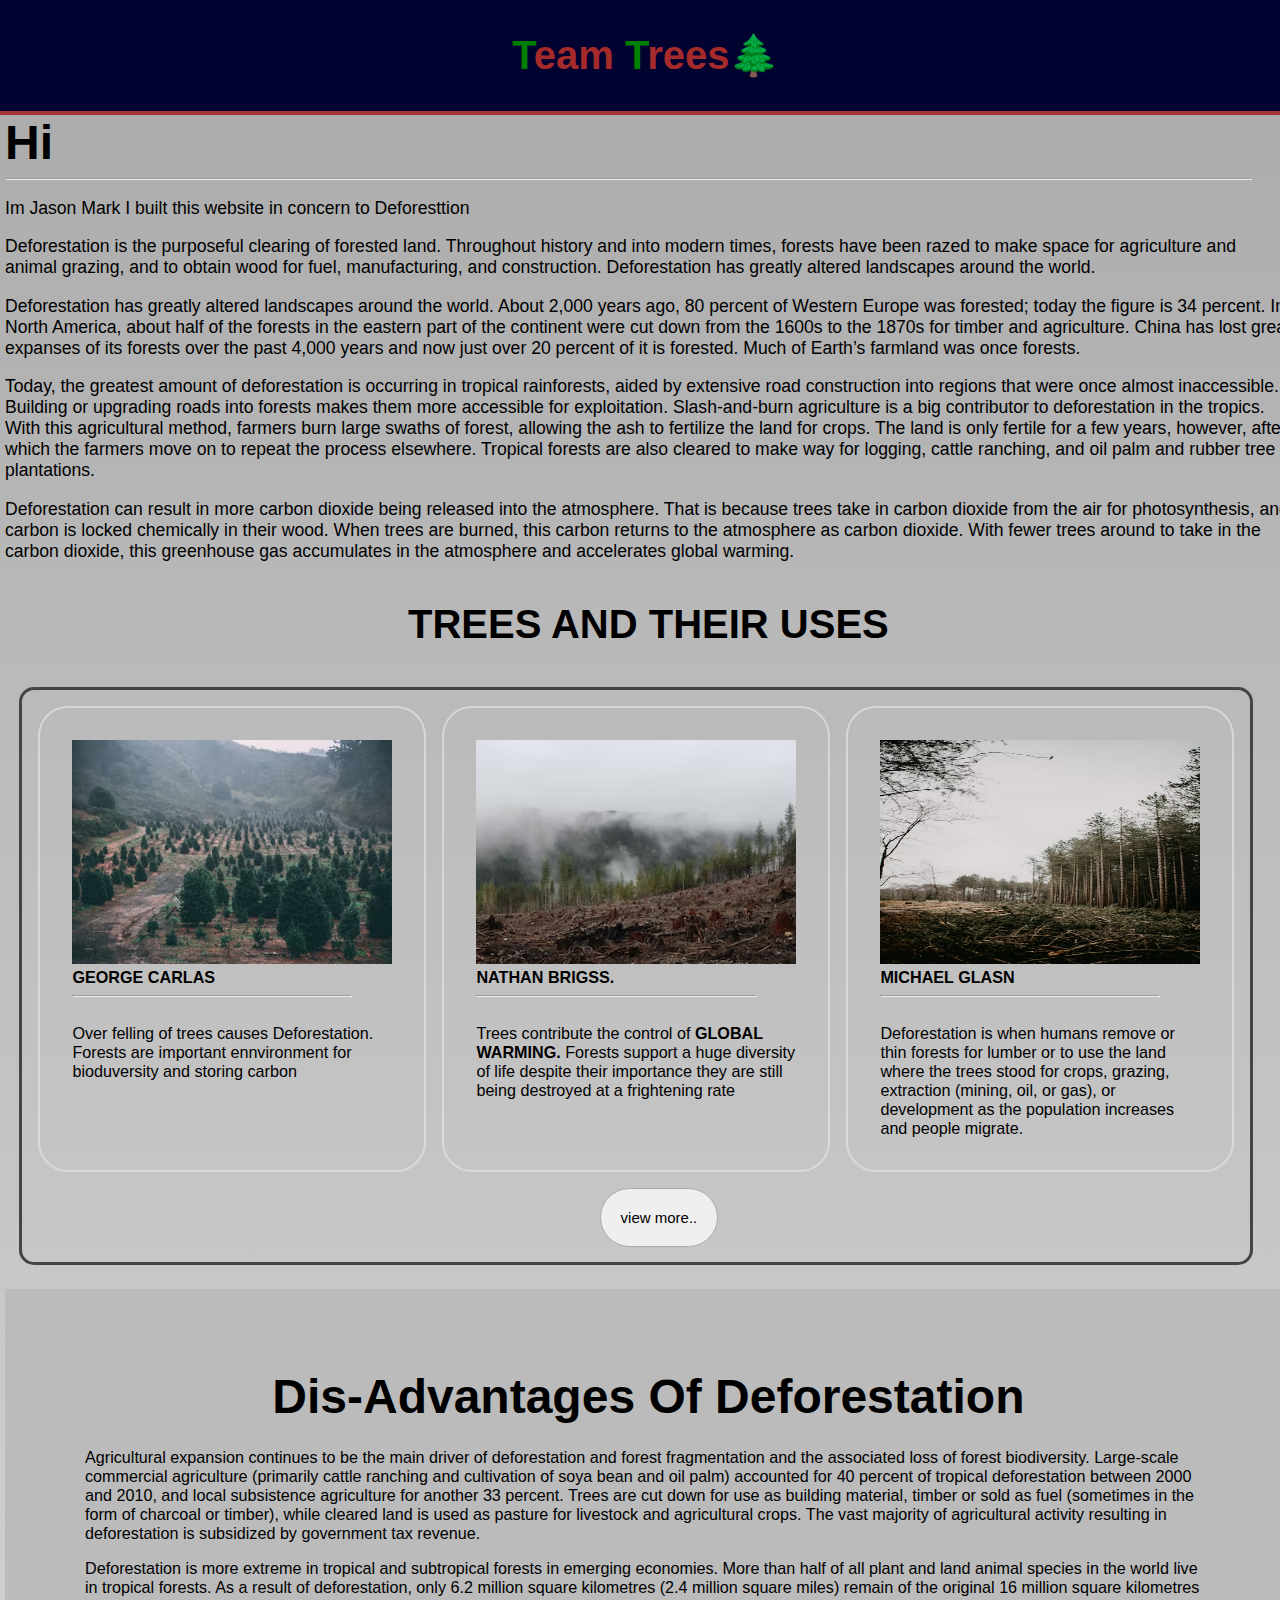
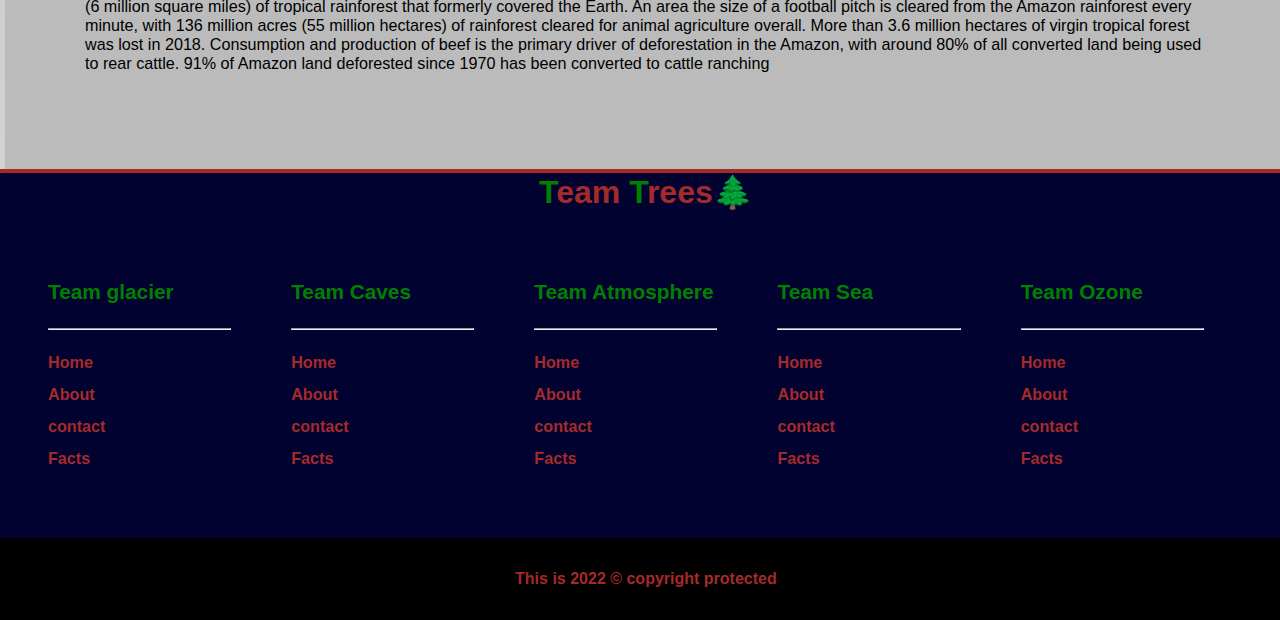
<file: Team Trees/index.html>
<!DOCTYPE html>
<html lang="en">
<head>
    <meta charset="UTF-8">
    <meta http-equiv="X-UA-Compatible" content="IE=edge">
    <meta name="viewport" content="width=device-width, initial-scale=1.0">
    <link rel='stylesheet' href='style.css'>
    <title>Team Trees🌲</title>
</head>
<body>
    <!-- header -->
    <section id="header">
        <h1><span>T</span>eam <span>T</span>rees🌲</h1>
    </section>
    <section id="body">
        <div class="container">
            <h1>Hi</h1>
            <hr>
            <p>Im Jason Mark I built this website in concern to Deforesttion</p>
            <p>
                Deforestation is the purposeful clearing of forested land. Throughout history and into modern times, forests have been razed to make space for agriculture and animal grazing, and to obtain wood for fuel, manufacturing, and construction. Deforestation has greatly altered landscapes around the world.
            </p>

            <p>
                Deforestation has greatly altered landscapes around the world. About 2,000 years ago, 80 percent of Western Europe was forested; today the figure is 34 percent. In North America, about half of the forests in the eastern part of the continent were cut down from the 1600s to the 1870s for timber and agriculture. China has lost great expanses of its forests over the past 4,000 years and now just over 20 percent of it is forested. Much of Earth’s farmland was once forests.
            </p>

            <p>
            Today, the greatest amount of deforestation is occurring in tropical rainforests, aided by extensive road construction into regions that were once almost inaccessible. Building or upgrading roads into forests makes them more accessible for exploitation. Slash-and-burn agriculture is a big contributor to deforestation in the tropics. With this agricultural method, farmers burn large swaths of forest, allowing the ash to fertilize the land for crops. The land is only fertile for a few years, however, after which the farmers move on to repeat the process elsewhere. Tropical forests are also cleared to make way for logging, cattle ranching, and oil palm and rubber tree plantations. </p>
            
            <p>
            Deforestation can result in more carbon dioxide being released into the atmosphere. That is because trees take in carbon dioxide from the air for photosynthesis, and carbon is locked chemically in their wood. When trees are burned, this carbon returns to the atmosphere as carbon dioxide. With fewer trees around to take in the carbon dioxide, this greenhouse gas accumulates in the atmosphere and accelerates global warming. 
            </p>

        </div>
        
        <div class="h1">
            <p>TREES AND THEIR USES</p>
        </div>
        <div id="containbutton">
            <div id="container">
                <div class="img">
                    <img src="images/spaced-trees.avif" alt="" class="image">
                    <div class="overlay one">
                        <div class="text">
                            <b> GEORGE CARLAS</b> <br>
                            <hr> <br>
                            Over felling of trees causes Deforestation. Forests are important ennvironment for bioduversity and storing carbon<br>
                        </div>
                    </div>
                </div>
        
                <div class="img">
                    <img src="images/mud-trees.avif" alt="" class="image">
                    <div class="overlay two">
                        <div class="text">
                            <b>NATHAN BRIGSS.</b>  <br>
                            <hr> <br>
                            Trees contribute the control of <b> GLOBAL WARMING. </b>Forests support a huge diversity of life despite their importance they are still being destroyed at a frightening rate
                        </div>
                    </div>
                </div>
    
                <div class="img">
                    <img src="images/felled-trees.avif" alt="" class="image one">
                    <div class="overlay three">
                        <div class="text">
                            <b> MICHAEL GLASN</b> <br>
                            <hr> <br>
                            Deforestation is when humans remove or thin forests for lumber or to use the land where the trees stood for crops, grazing, extraction (mining, oil, or gas), or development as the population increases and people migrate. 
                        </div>
                    </div>
                </div>
            </div>
            <div class="button">
                <button> <a href="style.html">view more..</a> </button>
            </div>
        </div>
        <div class="extra">
            <h1>Dis-Advantages Of Deforestation</h1>
            <p> Agricultural expansion continues to be the main driver of deforestation and forest fragmentation and the associated loss of forest biodiversity. Large-scale commercial agriculture (primarily cattle ranching and cultivation of soya bean and oil palm) accounted for 40 percent of tropical deforestation between 2000 and 2010, and local subsistence agriculture for another 33 percent. Trees are cut down for use as building material, timber or sold as fuel (sometimes in the form of charcoal or timber), while cleared land is used as pasture for livestock and agricultural crops. The vast majority of agricultural activity resulting in deforestation is subsidized by government tax revenue. </p>
            <p>
            Deforestation is more extreme in tropical and subtropical forests in emerging economies. More than half of all plant and land animal species in the world live in tropical forests. As a result of deforestation, only 6.2 million square kilometres (2.4 million square miles) remain of the original 16 million square kilometres (6 million square miles) of tropical rainforest that formerly covered the Earth. An area the size of a football pitch is cleared from the Amazon rainforest every minute, with 136 million acres (55 million hectares) of rainforest cleared for animal agriculture overall. More than 3.6 million hectares of virgin tropical forest was lost in 2018. Consumption and production of beef is the primary driver of deforestation in the Amazon, with around 80% of all converted land being used to rear cattle. 91% of Amazon land deforested since 1970 has been converted to cattle ranching
            </p>
        </div>
    </section>

    <!-- footer -->
    <section id="footer">
        <div class="h1">
            <h1><span>T</span>eam <span>T</span>rees🌲</h1>
        </div>

        <div class="footer">
            <div class="foot">
                <h3>Team glacier</h3> <br><hr>
                <ul>
                    <li>Home</li>
                    <li>About</li>
                    <li>contact</li>
                    <li>Facts</li>
                </ul>
            </div>

            <div class="foot">
                <h3>Team Caves</h3> <br><hr>
                <ul>
                    <li>Home</li>
                    <li>About</li>
                    <li>contact</li>
                    <li>Facts</li>
                </ul>
            </div>

            <div class="foot">
                <h3>Team Atmosphere</h3> <br><hr>
                <ul>
                    <li>Home</li>
                    <li>About</li>
                    <li>contact</li>
                    <li>Facts</li>
                </ul>
            </div>

            <div class="foot">
                <h3>Team Sea</h3> <br><hr>
                <ul>
                    <li>Home</li>
                    <li>About</li>
                    <li>contact</li>
                    <li>Facts</li>
                </ul>
            </div>

            <div class="foot">
                <h3>Team Ozone</h3> <br><hr>
                <ul>
                    <li>Home</li>
                    <li>About</li>
                    <li>contact</li>
                    <li>Facts</li>
                </ul>
            </div>
        </div>
    </section>

    <div id="foot">
        This is 2022 &copy; copyright protected
    </div>
</body>
</html>
</file>
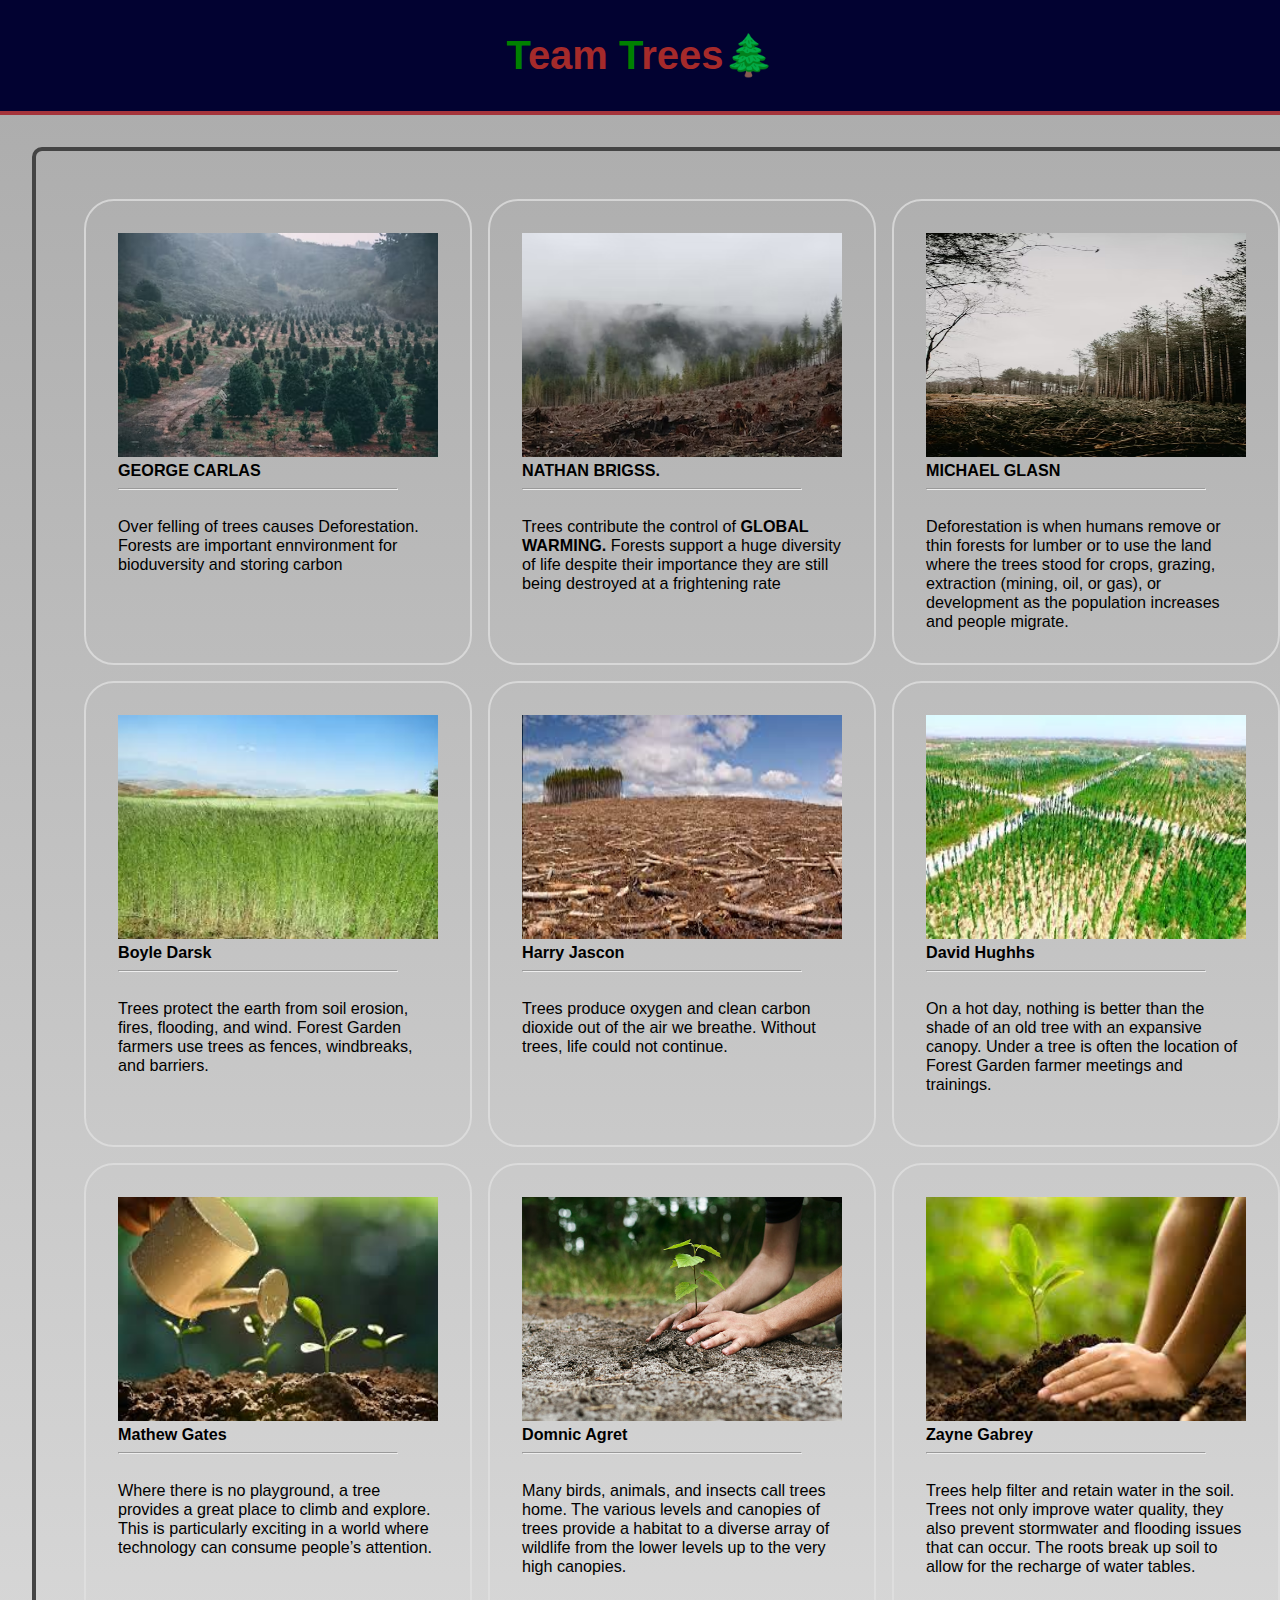
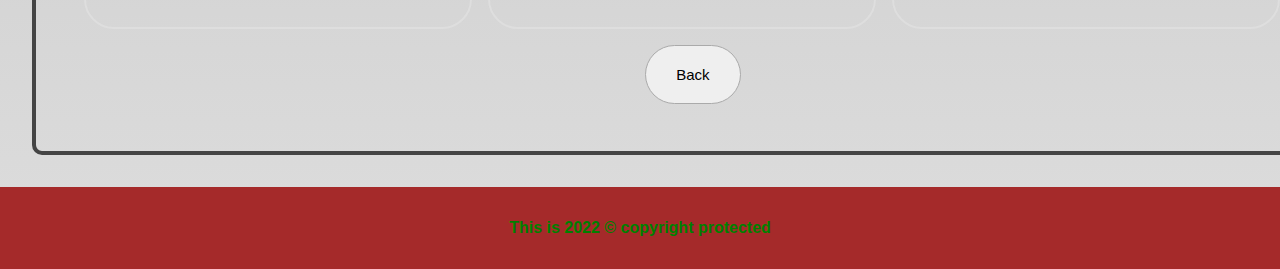
<file: Team Trees/style.html>
<!DOCTYPE html>
<html lang="en">
<head>
    <meta charset="UTF-8">
    <meta http-equiv="X-UA-Compatible" content="IE=edge">
    <meta name="viewport" content="width=device-width, initial-scale=1.0">
    <link rel="stylesheet" href="index.css">
    <title>Team trees🌲</title>
</head>
<body>
    <!-- header -->
    <section id="header">
        <h1><span>T</span>eam <span>T</span>rees🌲</h1>
    </section>

    <section id="container">
        <div class="container">
            <div class="img">
                <img src="images/spaced-trees.avif" alt="" class="image">
                <div class="overlay one">
                    <div class="text">
                        <b> GEORGE CARLAS</b> <br>
                        <hr> <br>
                        Over felling of trees causes Deforestation. Forests are important ennvironment for bioduversity and storing carbon<br>
                    </div>
                </div>
            </div>
    
            <div class="img">
                <img src="images/mud-trees.avif" alt="" class="image">
                <div class="overlay two">
                    <div class="text">
                        <b>NATHAN BRIGSS.</b>  <br>
                        <hr> <br>
                        Trees contribute the control of <b> GLOBAL WARMING. </b>Forests support a huge diversity of life despite their importance they are still being destroyed at a frightening rate
                    </div>
                </div>
            </div>

            <div class="img">
                <img src="images/felled-trees.avif" alt="" class="image one">
                <div class="overlay three">
                    <div class="text">
                        <b> MICHAEL GLASN</b> <br>
                        <hr> <br>
                        Deforestation is when humans remove or thin forests for lumber or to use the land where the trees stood for crops, grazing, extraction (mining, oil, or gas), or development as the population increases and people migrate. 
                    </div>
                </div>
            </div>

            <div class="img">
                <img src="images/afforestatio-site.jpeg" alt="" class="image one">
                <div class="overlay three">
                    <div class="text">
                        <b> Boyle Darsk</b> <br>
                        <hr> <br>
                        Trees protect the earth from soil erosion, fires, flooding, and wind. Forest Garden farmers use trees as fences, windbreaks, and barriers.
                    </div>
                </div>
            </div>

            <div class="img">
                <img src="images/Trees-deserted.jpeg" alt="" class="image one">
                <div class="overlay three">
                    <div class="text">
                        <b>Harry Jascon</b> <br>
                        <hr> <br>
                        Trees produce oxygen and clean carbon dioxide out of the air we breathe. Without trees, life could not continue.
                    </div>
                </div>
            </div>

            <div class="img">
                <img src="images/afforestation.jpeg" alt="" class="image one">
                <div class="overlay three">
                    <div class="text">
                        <b>David Hughhs</b> <br>
                        <hr> <br>
                        On a hot day, nothing is better than the shade of an old tree with an expansive canopy. Under a tree is often the location of Forest Garden farmer meetings and trainings.
                    </div>
                </div>
            </div>

            <div class="img">
                <img src="images/kettlet-trees.jpeg" alt="" class="image one">
                <div class="overlay three">
                    <div class="text">
                        <b>Mathew Gates</b> <br>
                        <hr> <br>
                        Where there is no playground, a tree provides a great place to climb and explore. This is particularly exciting in a world where technology can consume people’s attention.
                    </div>
                </div>
            </div>

            <div class="img">
                <img src="images/hand-trees.jpg" alt="" class="image one">
                <div class="overlay three">
                    <div class="text">
                        <b>Domnic Agret</b> <br>
                        <hr> <br>
                        Many birds, animals, and insects call trees home. The various levels and canopies of trees provide a habitat to a diverse array of wildlife from the lower levels up to the very high canopies.
                    </div>
                </div>
            </div>

            <div class="img">
                <img src="images/children-trees.jpeg" alt="" class="image one">
                <div class="overlay three">
                    <div class="text">
                        <b>Zayne Gabrey</b> <br>
                        <hr> <br>
                        Trees help filter and retain water in the soil. Trees not only improve water quality, they also prevent stormwater and flooding issues that can occur. The roots break up soil to allow for the recharge of water tables.
                    </div>
                </div>
            </div>
        </div>
        <div class="button">
        <button><a href="index.html">Back</a></button>
        </div>
    </section>

    <div id="foot">
        This is 2022 &copy; copyright protected
    </div>
</body>
</html>
</file>
<file: Team Trees/style.css>
/* general */
body {
    background: linear-gradient(to bottom, #aaa, #ddd);
    background-repeat: no-repeat;
    font-size: 1.01rem;
    font-family: Verdana, Geneva, Tahoma, sans-serif;
    margin: 0;
    padding: 0;
    display: inline-block;
    overflow-x: hidden;
}

h1 {
    font-family: -apple-system, BlinkMacSystemFont, 'Segoe UI', Roboto, Oxygen, Ubuntu, Cantarell, 'Open Sans', 'Helvetica Neue', sans-serif;
    font-size: 2rem;
    margin: 0;
}

span {
    color: green;
}

hr {
    padding: 3% brown;
    margin-right: 40px;
}

/* header */
#header {
    display: inline-block;
    background: rgb(2, 2, 49);
    color: brown;
    margin: 0;
    width: 100%;
    border-bottom: rgba(196, 62, 62, 0.842) 4px solid;
}

#header h1 {
    text-align: center;
    margin: 2rem;
    font-size: 2.5rem;
}


/* body */
#body {
    padding-left: 5px;
    justify-content: center;
}

#body h1 {
    font-size: 3rem;
}

#body .container p {
    font-size: 1.1rem;
    font-family: Verdana, Geneva, Tahoma, sans-serif;
}

.h1 p {
    text-align: center;
    font-weight: 50;
    font-family: sans-serif;
    font-size: 2.5rem;
    font-weight: bold;
}

#container {
    display: grid;
    grid-template-columns: 1fr 1fr 1fr;
    grid-column-gap: 1rem;
    margin: 1rem;
    padding-bottom: 0;
    padding-top: 0;
}

#containbutton {
    border: #444 3px solid;
    margin: 0 2.4rem 1.5rem  0.9rem;
    border-radius: 15px;
}

.image {
    height: 14rem;
    width: 20rem;
}

.img {
    padding: 2rem 2rem 2rem 2rem;
    border: rgba(225, 225, 225, 0.753) solid 2px;
    border-radius: 30px;
    align-items: center;
}

.button button {
    margin: 0 0 0.9rem 47%;
    padding: 20px;
    border: 1px #aaa solid;
    border-radius: 40px;
    font-size: 15px;
    font-family: Verdana, Geneva, Tahoma, sans-serif;
    align-items: center;
    transition-property: background;
    transition-duration: 2s;
}

.button button a {
    text-decoration: none;
    color: black;
}

.button button:hover {
    background-color: rgb(181, 235, 217);
}

.extra{
    background-color: #bbb;
    padding: 5rem;
}

.extra h1 {
    text-align: center;
    font-size: 2rem;
    margin-bottom: 1.5rem;
}

#footer { 
    background: rgb(2, 2, 49);
    border-top: brown 4px solid;
    text-align: center;

}

#footer .footer {
    display: grid;
    grid-template-columns: 1fr 1fr 1fr 1fr 1fr;
    grid-column-gap: 20px;
    padding: 3rem;
}

#footer .footer .foot {
    display: inline-block;
}

#footer .footer .foot hr {
    margin-top: 0;
    margin-left: 0;
}

#footer .footer .foot h3 {
    margin-bottom: 0.3rem;
    font-size: 1.3rem;
    color: green;
    text-align: left;
}

#footer .footer .foot ul{
    list-style: none;
    text-align: left;
    color: brown;
    font-weight: bold;
    padding-left: 0;
    margin-left: 0;
    line-height: 2rem;
}

#footer h1 {
    color: brown;
}

#foot {
    text-align: center;
    background-color: black;
    color: brown;
    font-size: 1rem;
    padding: 2rem;
    font-weight: bold;
}



@media(max-width: 768px){
    body {
        text-align: left;
        width: 100%;
    }

    .container {
        margin: 0 1rem 0 1rem;
    }

    .extra{
        padding: 10px;
    }

    .extra h1{
        font-size: 13px;
        padding: 0;
        margin: 5px;
        text-align: left;
    }

    .extra p{
        margin: 0;
    }

    #container {
        display: inline-block;
    }

    .img {
        margin: 1rem 0 1rem 0;
    }

    #footer {
        display: none;
    }
}
</file>
<file: Team Trees/index.css>
/* general */
body {
    background: linear-gradient(to bottom, #aaa, #ddd);
    background-repeat: no-repeat;
    font-size: 1.01rem;
    font-family: Verdana, Geneva, Tahoma, sans-serif;
    margin: 0;
    padding: 0;
    display: inline-block;
    overflow-x: hidden;
    height: 100%;
    width: 100%;
}

h1 {
    font-family: -apple-system, BlinkMacSystemFont, 'Segoe UI', Roboto, Oxygen, Ubuntu, Cantarell, 'Open Sans', 'Helvetica Neue', sans-serif;
    font-size: 2rem;
    margin: 0;
}

span {
    color: green;
}

hr {
    padding: 3% brown;
    margin-right: 40px;
}

/* header */
#header {
    display: inline-block;
    background: rgb(2, 2, 49);
    color: brown;
    margin: 0;
    width: 100%;
    border-bottom: rgba(196, 62, 62, 0.842) 4px solid;
}

#header h1 {
    text-align: center;
    margin: 2rem;
    font-size: 2.5rem;
}

/* body */
#container  {
    display: inline-block;
    margin: 2rem;
    border: 4px solid #444;
    border-radius: 10px;
    padding: 2rem;
}

#container .container {
    display: grid;
    grid-template-columns: 1fr 1fr 1fr;
    grid-template-rows: 1fr 1fr 1fr;
    grid-row-gap: 1rem;
    grid-column-gap: 1rem;
    margin: 1rem;
    padding-bottom: 0;
    padding-top: 0;
}

.image {
    height: 14rem;
    width: 20rem;
}

.img {
    padding: 2rem 2rem 2rem 2rem;
    border: rgba(225, 225, 225, 0.753) solid 2px;
    border-radius: 30px;
    align-items: center;
}

.button button {
    margin: 0 0 0.9rem 47%;
    padding: 20px 30px 20px 30px;
    border: 1px #aaa solid;
    border-radius: 40px;
    font-size: 15px;
    font-family: Verdana, Geneva, Tahoma, sans-serif;
    align-items: center;
    transition-property: background;
    transition-duration: 2s;
}

.button button a {
    text-decoration: none;
    color: black;
}

.button button:hover {
    background-color: rgb(181, 235, 217);
}

#foot {
    text-align: center;
    background-color: brown;
    color: green;
    font-size: 1rem;
    padding: 2rem;
    font-weight: bold;
}

@media(max-width: 768) {
    body {
        text-align: left;
        display: block;
    }

    #container {
        padding: 1rem;
        display: inline-block;
    }

    section#container .container {
        display: inline-block;
    }

    #foot {
        display: none;
    }
}
</file>
